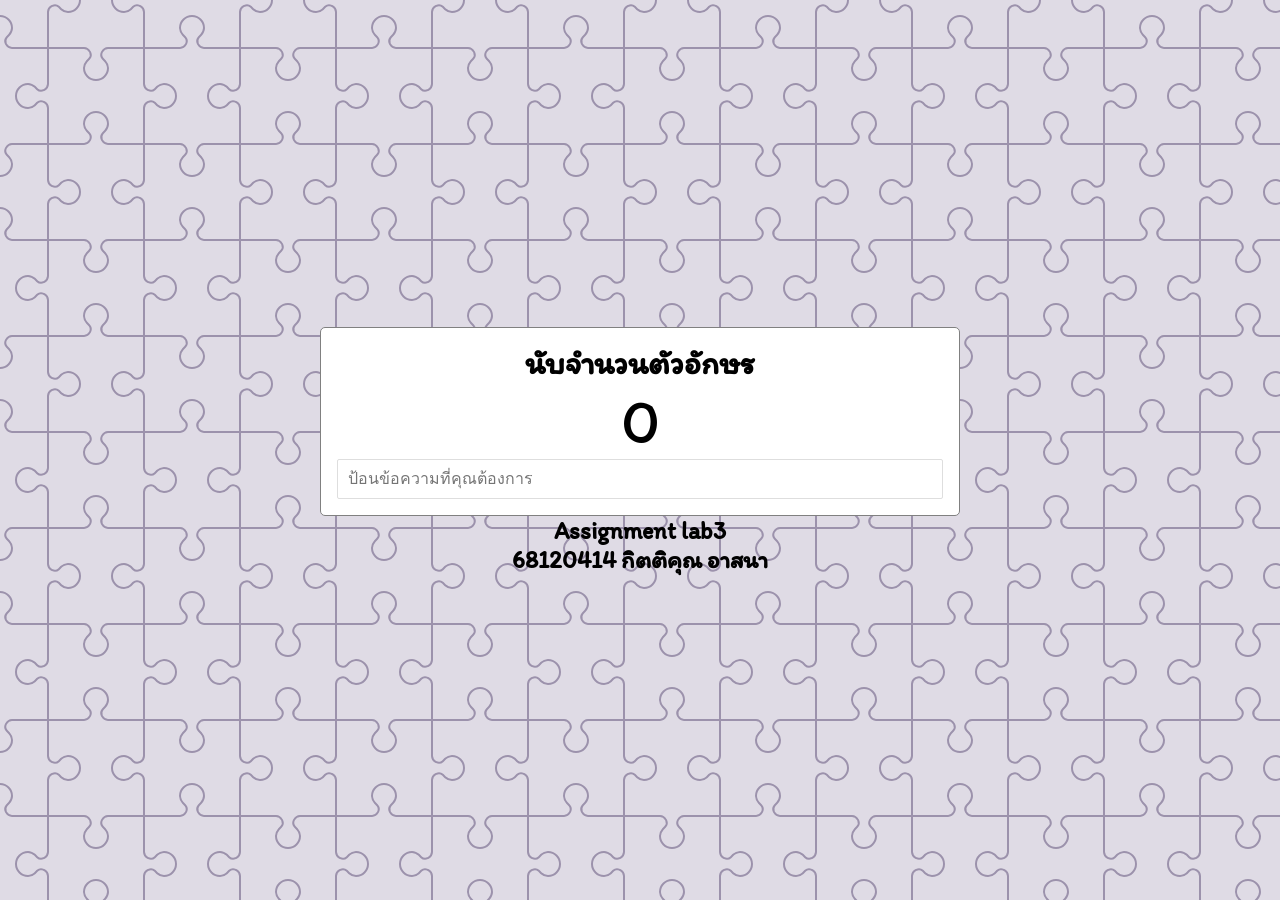
<file: 68120414/L3_68120414.html>
<!DOCTYPE html>
<html lang="en">
    <head>
        <title></title>
        <meta charset="UTF-8">
        <meta name="viewport" content="width=device-width, initial-scale=1">
        <link href="L3_style.css" rel="stylesheet">

        <style>
        @import url('https://fonts.googleapis.com/css2?family=Itim&display=swap');
        
</style>
    </head>
    <body>
          <div class="container">
          <h1>นับจำนวนตัวอักษร</h1>
          <span class="count">0</span>
          <input type="text" placeholder="ป้อนข้อความที่คุณต้องการ">
          </div>
          <script src="L3_app.js"></script>

          <h2>Assignment lab3</h2>
          <h2>68120414 กิตติคุณ อาสนา</h2>
          
          
    </body>
</html>
</file>
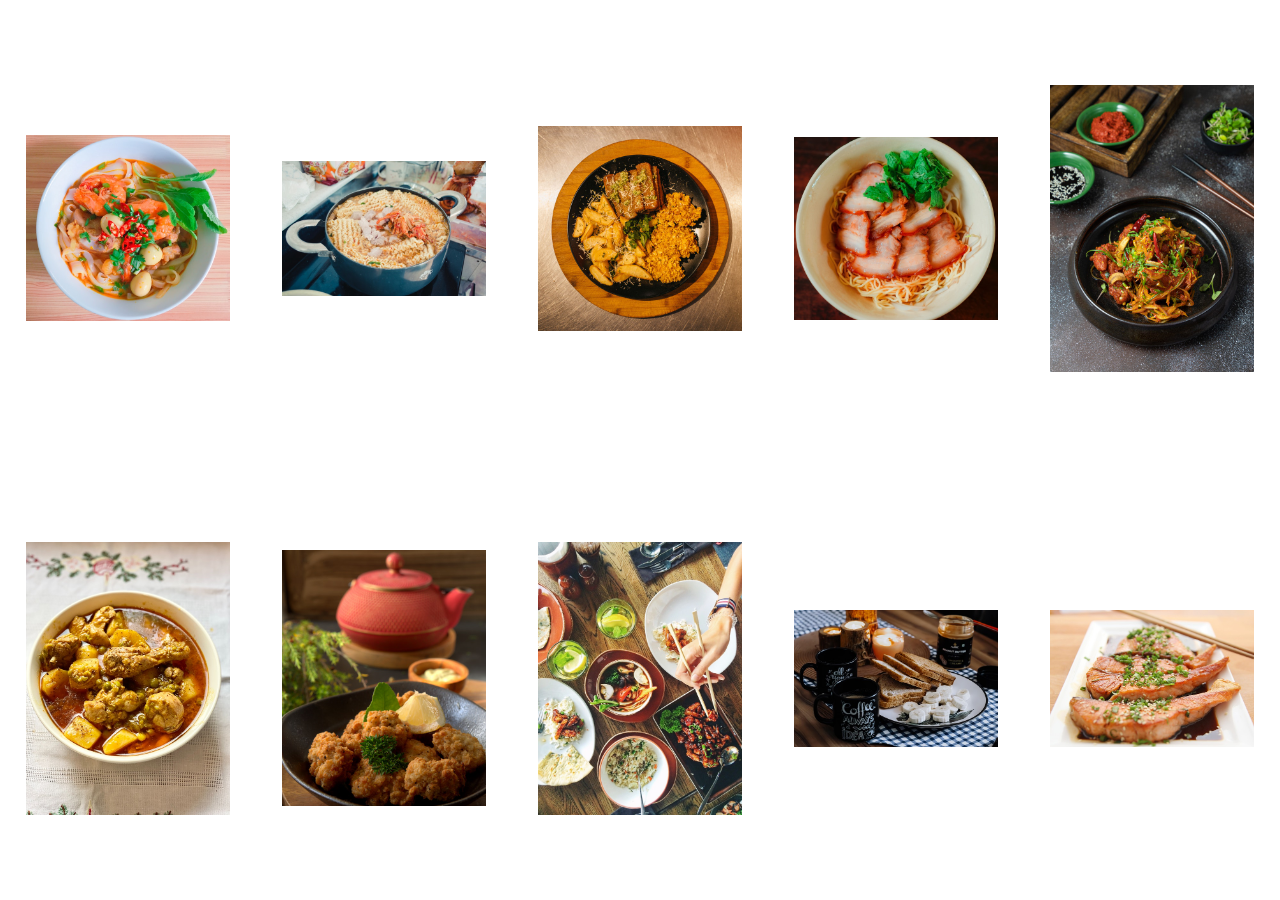
<file: LAB4_68120414/L4_68120414.html>
<!DOCTYPE html>
<html lang="en">
<head>
    <meta charset="UTF-8">
    <meta name="viewport" content="width=device-width, initial-scale=1.0">
    <link rel="stylesheet" href="T4style.css.css">
    <title>68120414</title>
</head>
<body>
    <section class="gallery">
        <div class="img-container">
            <img src="foods-images/foods-images/small/s_1.jpg" alt="1">
        </div>
        <div class="img-container">
            <img src="foods-images/foods-images/small/s_2.jpg" alt="2">
        </div>
        <div class="img-container">
            <img src="foods-images/foods-images/small/s_3.jpg" alt="3">   
        </div>
        <div class="img-container">
            <img src="foods-images/foods-images/small/s_4.jpg" alt="4">
        </div>    
        <div class="img-container">
            <img src="foods-images/foods-images/small/s_5.jpg" alt="5">
        </div>    
        <div class="img-container">
            <img src="foods-images/foods-images/small/s_6.jpg" alt="6">            
        </div>  
        <div class="img-container">
            <img src="foods-images/foods-images/small/s_7.jpg" alt="7">
        </div>      
        <div class="img-container">
            <img src="foods-images/foods-images/small/s_8.jpg" alt="8">
        </div> 
        <div class="img-container">
            <img src="foods-images/foods-images/small/s_9.jpg" alt="9">
        </div>    
        <div class="img-container">
            <img src="foods-images/foods-images/small/s_10.jpg" alt="10">
        </div> 
        <div class="modal">
            <img class="full-image">
        </div>
        
        
        <script src="L4app.js"></script>
    </section>
</body>
</html>
</file>
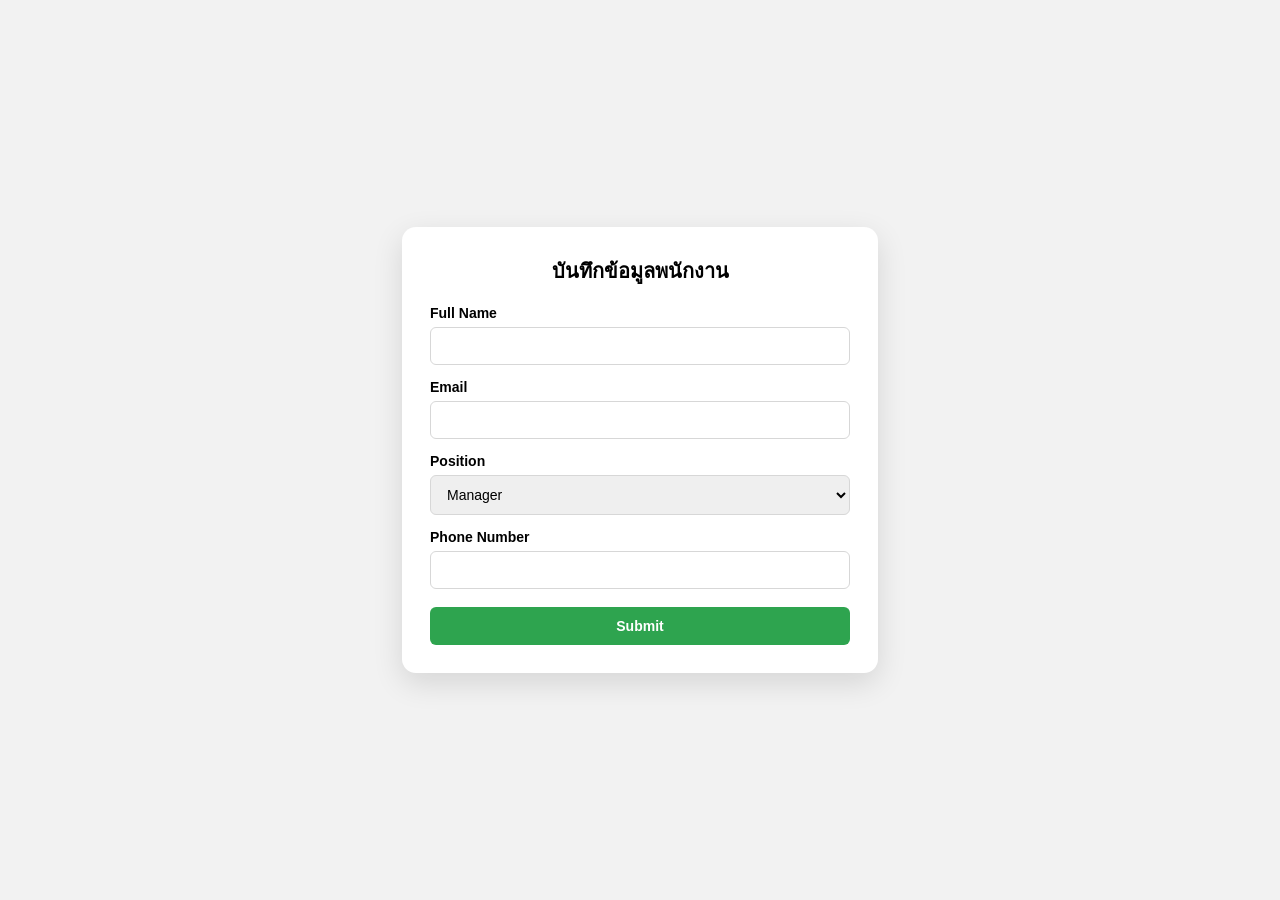
<file: 68120414/lab.7/projectB/myapp/templates/form.html>
<!DOCTYPE html>
<html lang="en">
<head>
    <meta charset="UTF-8" />
    <meta name="viewport" content="width=device-width, initial-scale=1.0" />
    <title>Form</title>
    <style>
        body {
            margin: 0;
            font-family: Arial, Helvetica, sans-serif;
            background: #f2f2f2;
            min-height: 100vh;
            display: flex;
            align-items: center;
            justify-content: center;
        }
        .card {
            width: 420px;
            background: #ffffff;
            border-radius: 14px;
            box-shadow: 0 10px 30px rgba(0,0,0,0.12);
            padding: 28px;
        }
        h2 {
            margin: 0 0 18px;
            text-align: center;
            font-size: 20px;
        }
        label {
            display: block;
            font-weight: 600;
            margin: 14px 0 6px;
            font-size: 14px;
        }
        input, select {
            width: 100%;
            box-sizing: border-box;
            border: 1px solid #d7d7d7;
            border-radius: 6px;
            padding: 10px 12px;
            font-size: 14px;
            outline: none;
        }
        input:focus, select:focus {
            border-color: #2ea44f;
            box-shadow: 0 0 0 3px rgba(46,164,79,0.18);
        }
        button {
            width: 100%;
            border: 0;
            border-radius: 6px;
            padding: 11px 12px;
            font-size: 14px;
            font-weight: 700;
            background: #2ea44f;
            color: #fff;
            margin-top: 18px;
            cursor: pointer;
        }
        button:hover {
            background: #278a42;
        }
    </style>
</head>
<body>
    <div class="card">
        <h2>บันทึกข้อมูลพนักงาน</h2>
        <form>
            <label for="fullName">Full Name</label>
            <input id="fullName" type="text" placeholder="" />

            <label for="email">Email</label>
            <input id="email" type="email" placeholder="" />

            <label for="position">Position</label>
            <select id="position">
                <option>Manager</option>
                <option>Staff</option>
                <option>Intern</option>
            </select>

            <label for="phone">Phone Number</label>
            <input id="phone" type="tel" placeholder="" />

            <button type="submit">Submit</button>
        </form>
    </div>
</body>
</html>
</file>
<file: 68120414/L3_style.css>
*{
    margin: 0;
    padding: 0;
    box-sizing: border-box;
}

body{
    display: flex;
    flex-direction: column;
    align-items: center;
    justify-content: center;
    min-height: 100vh;
    margin: 0;
    font-family: "Itim", cursive;
    background: #a98ddc;
    background-color: #DFDBE5;
    background-image: url("data:image/svg+xml,%3Csvg xmlns='http://www.w3.org/2000/svg' width='192' height='192' viewBox='0 0 192 192'%3E%3Cpath fill='%239C92AC' fill-opacity='1' d='M192 15v2a11 11 0 0 0-11 11c0 1.94 1.16 4.75 2.53 6.11l2.36 2.36a6.93 6.93 0 0 1 1.22 7.56l-.43.84a8.08 8.08 0 0 1-6.66 4.13H145v35.02a6.1 6.1 0 0 0 3.03 4.87l.84.43c1.58.79 4 .4 5.24-.85l2.36-2.36a12.04 12.04 0 0 1 7.51-3.11 13 13 0 1 1 .02 26 12 12 0 0 1-7.53-3.11l-2.36-2.36a4.93 4.93 0 0 0-5.24-.85l-.84.43a6.1 6.1 0 0 0-3.03 4.87V143h35.02a8.08 8.08 0 0 1 6.66 4.13l.43.84a6.91 6.91 0 0 1-1.22 7.56l-2.36 2.36A10.06 10.06 0 0 0 181 164a11 11 0 0 0 11 11v2a13 13 0 0 1-13-13 12 12 0 0 1 3.11-7.53l2.36-2.36a4.93 4.93 0 0 0 .85-5.24l-.43-.84a6.1 6.1 0 0 0-4.87-3.03H145v35.02a8.08 8.08 0 0 1-4.13 6.66l-.84.43a6.91 6.91 0 0 1-7.56-1.22l-2.36-2.36A10.06 10.06 0 0 0 124 181a11 11 0 0 0-11 11h-2a13 13 0 0 1 13-13c2.47 0 5.79 1.37 7.53 3.11l2.36 2.36a4.94 4.94 0 0 0 5.24.85l.84-.43a6.1 6.1 0 0 0 3.03-4.87V145h-35.02a8.08 8.08 0 0 1-6.66-4.13l-.43-.84a6.91 6.91 0 0 1 1.22-7.56l2.36-2.36A10.06 10.06 0 0 0 107 124a11 11 0 0 0-22 0c0 1.94 1.16 4.75 2.53 6.11l2.36 2.36a6.93 6.93 0 0 1 1.22 7.56l-.43.84a8.08 8.08 0 0 1-6.66 4.13H49v35.02a6.1 6.1 0 0 0 3.03 4.87l.84.43c1.58.79 4 .4 5.24-.85l2.36-2.36a12.04 12.04 0 0 1 7.51-3.11A13 13 0 0 1 81 192h-2a11 11 0 0 0-11-11c-1.94 0-4.75 1.16-6.11 2.53l-2.36 2.36a6.93 6.93 0 0 1-7.56 1.22l-.84-.43a8.08 8.08 0 0 1-4.13-6.66V145H11.98a6.1 6.1 0 0 0-4.87 3.03l-.43.84c-.79 1.58-.4 4 .85 5.24l2.36 2.36a12.04 12.04 0 0 1 3.11 7.51A13 13 0 0 1 0 177v-2a11 11 0 0 0 11-11c0-1.94-1.16-4.75-2.53-6.11l-2.36-2.36a6.93 6.93 0 0 1-1.22-7.56l.43-.84a8.08 8.08 0 0 1 6.66-4.13H47v-35.02a6.1 6.1 0 0 0-3.03-4.87l-.84-.43c-1.59-.8-4-.4-5.24.85l-2.36 2.36A12 12 0 0 1 28 109a13 13 0 1 1 0-26c2.47 0 5.79 1.37 7.53 3.11l2.36 2.36a4.94 4.94 0 0 0 5.24.85l.84-.43A6.1 6.1 0 0 0 47 84.02V49H11.98a8.08 8.08 0 0 1-6.66-4.13l-.43-.84a6.91 6.91 0 0 1 1.22-7.56l2.36-2.36A10.06 10.06 0 0 0 11 28 11 11 0 0 0 0 17v-2a13 13 0 0 1 13 13c0 2.47-1.37 5.79-3.11 7.53l-2.36 2.36a4.94 4.94 0 0 0-.85 5.24l.43.84A6.1 6.1 0 0 0 11.98 47H47V11.98a8.08 8.08 0 0 1 4.13-6.66l.84-.43a6.91 6.91 0 0 1 7.56 1.22l2.36 2.36A10.06 10.06 0 0 0 68 11 11 11 0 0 0 79 0h2a13 13 0 0 1-13 13 12 12 0 0 1-7.53-3.11l-2.36-2.36a4.93 4.93 0 0 0-5.24-.85l-.84.43A6.1 6.1 0 0 0 49 11.98V47h35.02a8.08 8.08 0 0 1 6.66 4.13l.43.84a6.91 6.91 0 0 1-1.22 7.56l-2.36 2.36A10.06 10.06 0 0 0 85 68a11 11 0 0 0 22 0c0-1.94-1.16-4.75-2.53-6.11l-2.36-2.36a6.93 6.93 0 0 1-1.22-7.56l.43-.84a8.08 8.08 0 0 1 6.66-4.13H143V11.98a6.1 6.1 0 0 0-3.03-4.87l-.84-.43c-1.59-.8-4-.4-5.24.85l-2.36 2.36A12 12 0 0 1 124 13a13 13 0 0 1-13-13h2a11 11 0 0 0 11 11c1.94 0 4.75-1.16 6.11-2.53l2.36-2.36a6.93 6.93 0 0 1 7.56-1.22l.84.43a8.08 8.08 0 0 1 4.13 6.66V47h35.02a6.1 6.1 0 0 0 4.87-3.03l.43-.84c.8-1.59.4-4-.85-5.24l-2.36-2.36A12 12 0 0 1 179 28a13 13 0 0 1 13-13zM84.02 143a6.1 6.1 0 0 0 4.87-3.03l.43-.84c.8-1.59.4-4-.85-5.24l-2.36-2.36A12 12 0 0 1 83 124a13 13 0 1 1 26 0c0 2.47-1.37 5.79-3.11 7.53l-2.36 2.36a4.94 4.94 0 0 0-.85 5.24l.43.84a6.1 6.1 0 0 0 4.87 3.03H143v-35.02a8.08 8.08 0 0 1 4.13-6.66l.84-.43a6.91 6.91 0 0 1 7.56 1.22l2.36 2.36A10.06 10.06 0 0 0 164 107a11 11 0 0 0 0-22c-1.94 0-4.75 1.16-6.11 2.53l-2.36 2.36a6.93 6.93 0 0 1-7.56 1.22l-.84-.43a8.08 8.08 0 0 1-4.13-6.66V49h-35.02a6.1 6.1 0 0 0-4.87 3.03l-.43.84c-.79 1.58-.4 4 .85 5.24l2.36 2.36a12.04 12.04 0 0 1 3.11 7.51A13 13 0 1 1 83 68a12 12 0 0 1 3.11-7.53l2.36-2.36a4.93 4.93 0 0 0 .85-5.24l-.43-.84A6.1 6.1 0 0 0 84.02 49H49v35.02a8.08 8.08 0 0 1-4.13 6.66l-.84.43a6.91 6.91 0 0 1-7.56-1.22l-2.36-2.36A10.06 10.06 0 0 0 28 85a11 11 0 0 0 0 22c1.94 0 4.75-1.16 6.11-2.53l2.36-2.36a6.93 6.93 0 0 1 7.56-1.22l.84.43a8.08 8.08 0 0 1 4.13 6.66V143h35.02z'%3E%3C/path%3E%3C/svg%3E");
}
.container{
    width: 40rem;
    border: 1px solid grey;
    padding: 1rem;
    background: white;
    text-align: center;
    border-radius: 5px;
}

.count{
    font-size: 4rem;
    padding: 0 1rem;
    text-align: center;
}

input[type="text"]{
    display: block;
    font-size: 16px;
    border: 1px solid #dedede;
    border-radius: 2px;
    padding: 10px;
    width: 100%;
    outline: none;
}
</file>
<file: LAB4_68120414/T4style.css.css>
body{
    margin: 0;
}

.gallery{
    display: grid;
    grid-template-columns: repeat(5, 1fr); 
    width: 100vw;
    height: 100vh;                          
}

.img-container{
    display: flex;
    align-items: center;
    justify-content: center;
}

.img-container img{
    max-width: 80%;
    max-height: 80%;
    object-fit: contain;   
}

.modal{
    background: rgba(0,0,0,0.5);
    position: fixed;
    left: 0;
    top: 0;
    width: 100%;
    height: 100%;
    pointer-events: none;
    opacity: 0;
    transition: all 0.3s ease-in-out;
}
  
.full-image{
    position: absolute;
    height: 85%;
    top: 50%;
    left: 50%;
    transform: translate(-50%,-50%);
    transition: all 0.3s ease-in-out;
}

.modal.open{
    opacity: 1;
    pointer-events: all;
}
</file>
